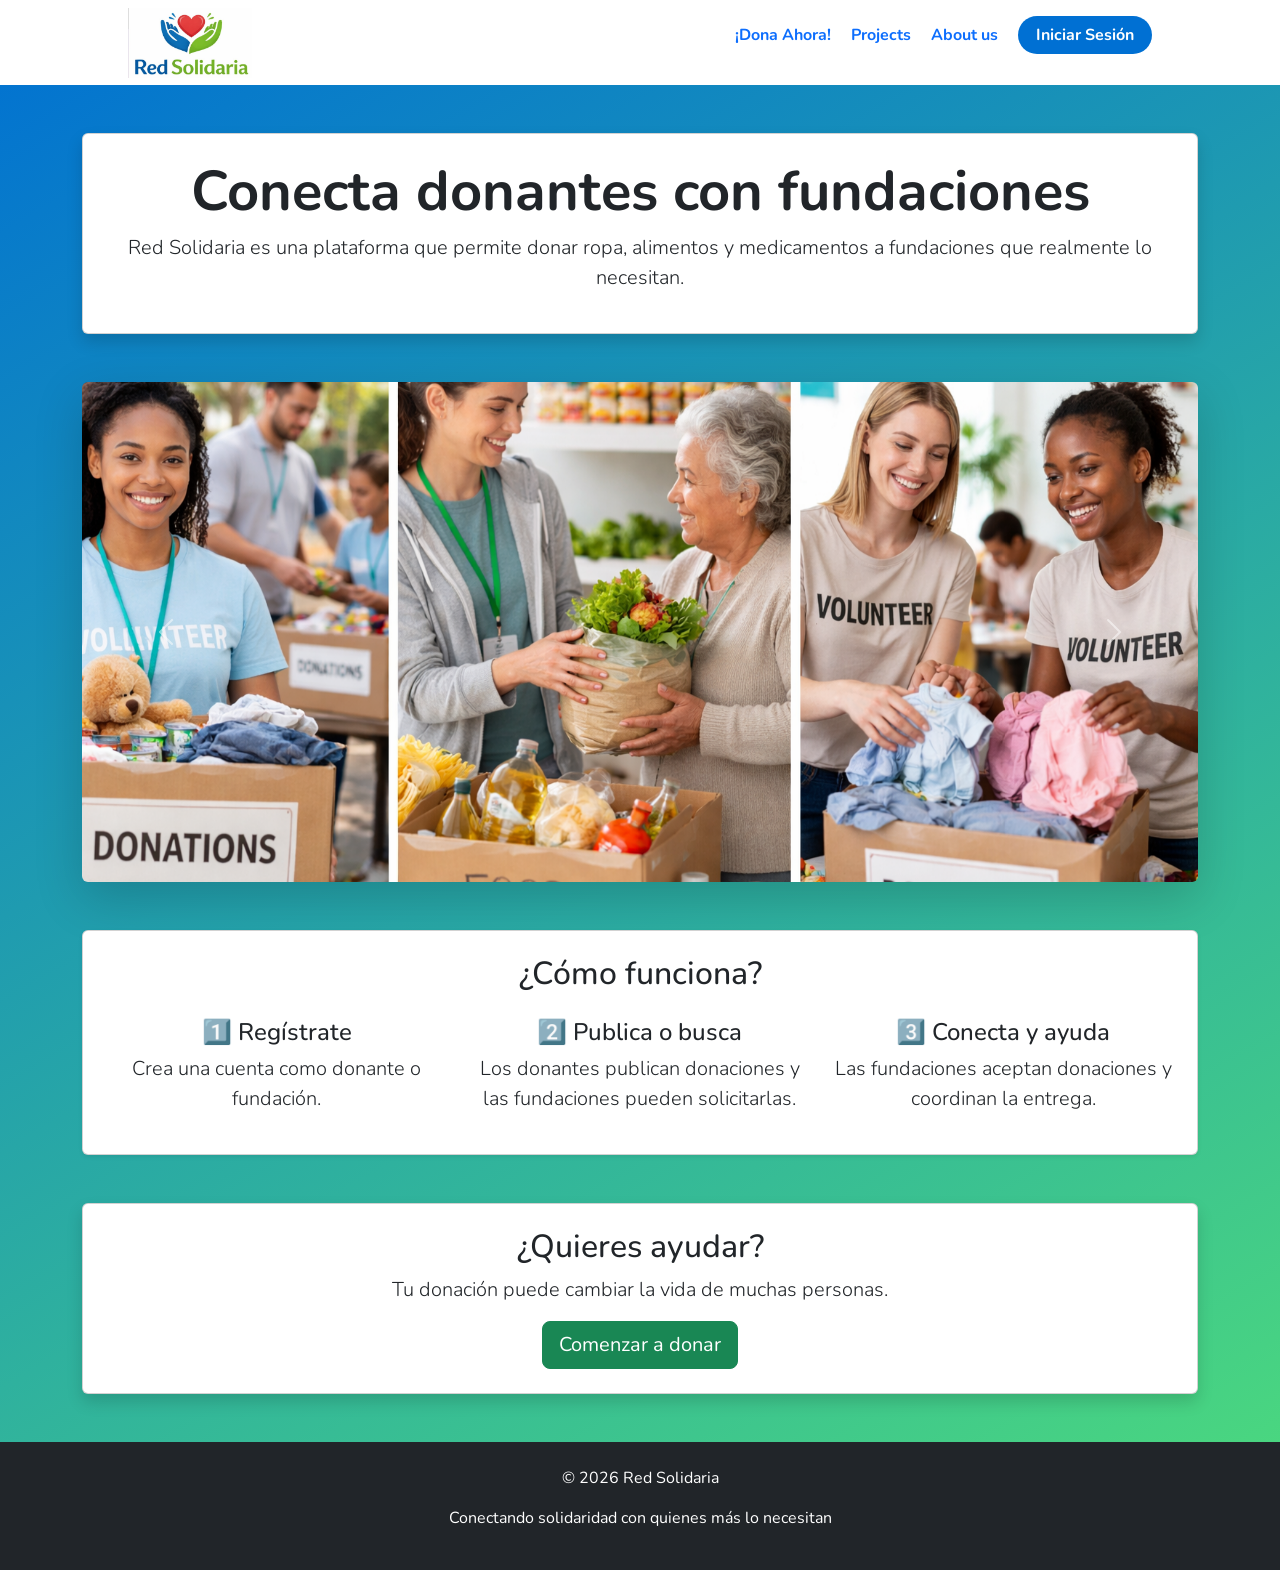
<file: index.html>
<!doctype html>
<html lang="en">
  <head>
    <meta charset="UTF-8" />
    <meta name="viewport" content="width=device-width, initial-scale=1.0" />
    <title>Red Solidaria</title>
    <link
      href="https://cdn.jsdelivr.net/npm/bootstrap@5.3.8/dist/css/bootstrap.min.css"
      rel="stylesheet"
      integrity="sha384-sRIl4kxILFvY47J16cr9ZwB07vP4J8+LH7qKQnuqkuIAvNWLzeN8tE5YBujZqJLB"
      crossorigin="anonymous"
    />
    <script src="https://cdn.jsdelivr.net/npm/bootstrap@5.3.8/dist/js/bootstrap.bundle.min.js" integrity="sha384-FKyoEForCGlyvwx9Hj09JcYn3nv7wiPVlz7YYwJrWVcXK/BmnVDxM+D2scQbITxI" crossorigin="anonymous"></script>

    <link
      href="https://cdn.jsdelivr.net/npm/bootstrap@5.3.8/dist/css/bootstrap.min.css"
      rel="stylesheet"
      integrity="sha384-sRIl4kxILFvY47J16cr9ZwB07vP4J8+LH7qKQnuqkuIAvNWLzeN8tE5YBujZqJLB"
      crossorigin="anonymous"
    />

    <link rel="stylesheet" href="style.css" />
  </head>

  <body>
    <header class="header">
      <div class="logo">
        <a href=""><img src="img/Logo.jpeg" alt="Logo Red Solidaria" /></a>
      </div>

      <input type="checkbox" id="menu-toggle" />

      <label for="menu-toggle" class="menu-icon">☰</label>

      <nav class="nav">
        <ul class="nav-links">
          <li><a href="#">¡Dona Ahora!</a></li>
          <li><a href="#">Projects</a></li>
          <li><a href="#">About us</a></li>
          <li class="mobile-btn">
            <a href="iniciodesesion.html" class="btn-link">Iniciar Sesión</a>
          </li>
        </ul>
      </nav>
    </header>
    <div class="container text-center mt-5">
      <div class="card shadow p-4">
        <h1 class="display-4 fw-bold">Conecta donantes con fundaciones</h1>
        <p class="lead text-bg">
          Red Solidaria es una plataforma que permite donar ropa, alimentos y
          medicamentos a fundaciones que realmente lo necesitan.
        </p>
      </div>
    </div>
    <!--Carrousel-->
    <div class="container mt-5">
        <div class="carousel-wrapper shadow-lg rounded overflow-hidden">

            <div id="carouselExampleAutoplaying" class="carousel slide" data-bs-ride="carousel">

                <div class="carousel-inner">
                    <div class="carousel-item active">
                        <img src="img/donacion1.png" class="d-block w-100 carousel-img" alt="imagen1">
                    </div>

                    <div class="carousel-item">
                        <img src="img/donacion2.png" class="d-block w-100 carousel-img" alt="imagen2">
                    </div>

                    <div class="carousel-item">
                        <img src="img/donacion3.png" class="d-block w-100 carousel-img" alt="imagen3">
                    </div>
                </div>

                <button class="carousel-control-prev" type="button" data-bs-target="#carouselExampleAutoplaying" data-bs-slide="prev">
                    <span class="carousel-control-prev-icon"></span>
                </button>

                <button class="carousel-control-next" type="button" data-bs-target="#carouselExampleAutoplaying" data-bs-slide="next">
                    <span class="carousel-control-next-icon"></span>
                </button>

            </div>

        </div>
    </div>
  </body>
 <footer>
    <div class="container mt-5">
  <div class="card shadow-sm p-4">

    <h2 class="text-center mb-4">¿Cómo funciona?</h2>

      <div class="row text-center">

        <div class="col-md-4">
          <h4>1️⃣ Regístrate</h4>
          <p class="lead text-bg">Crea una cuenta como donante o fundación.</p>
        </div>

        <div class="col-md-4">
          <h4>2️⃣ Publica o busca</h4>
          <p class="lead text-bg">Los donantes publican donaciones y las fundaciones pueden solicitarlas.</p>
        </div>

        <div class="col-md-4">
          <h4>3️⃣ Conecta y ayuda</h4>
          <p class="lead text-bg">Las fundaciones aceptan donaciones y coordinan la entrega.</p>
        </div>

      </div>

  </div>
</div>


<!-- CTA -->
<div class="container text-center mt-5">
  <div class="card shadow p-4">

    <h2>¿Quieres ayudar?</h2>

    <p class="lead text-bg">
      Tu donación puede cambiar la vida de muchas personas.
    </p>

    <a href="formularioDonador.html" class="btn btn-success btn-lg w-30 mx-auto d-block">
      Comenzar a donar
    </a>

  </div>
</div>
    
</body>

<!-- FOOTER -->
<footer class="bg-dark text-white text-center p-4 mt-5">
  <p>© 2026 Red Solidaria</p>
  <p>Conectando solidaridad con quienes más lo necesitan</p>
</footer>


</html>
</file>
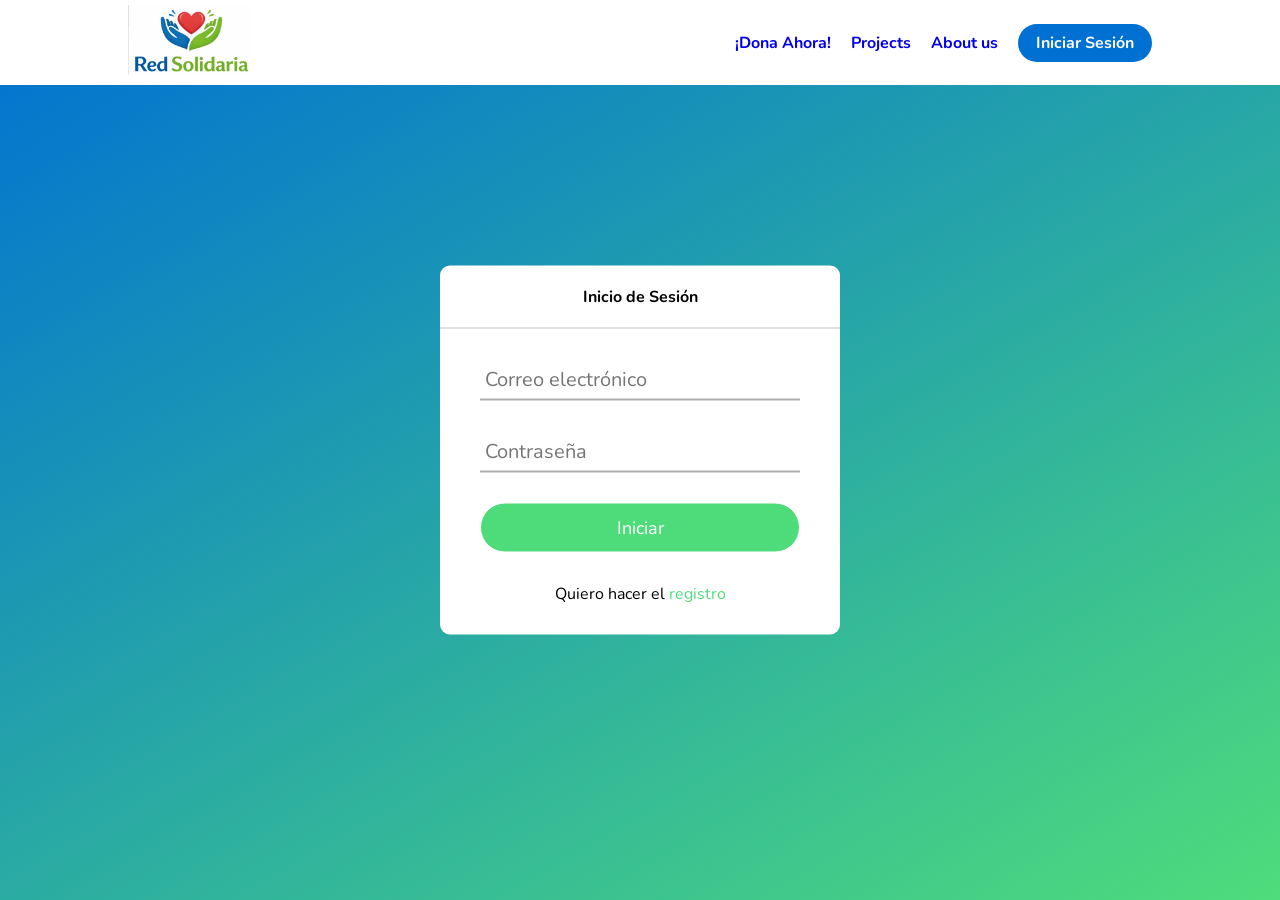
<file: iniciodesesion.html>
<!DOCTYPE html>
<html lang="en">
<head>
    <meta charset="UTF-8">
    <meta name="viewport" content="width=device-width, initial-scale=1.0">
    <title>Red Solidaria</title>
    <link rel="stylesheet" href="style.css">
    
</head>
<style>
    body{
    margin: 0;
    padding: 0;
    font-family: "Nunito", sans-serif;
    background: linear-gradient(150deg, rgb(0, 112, 211), rgb(78, 220, 123));
    height: 100vh;
}
.formulario{
    position:absolute;
    top: 50%;
    left: 50%;
    transform: translate(-50%, -50%);
    width: 400px;
    background: white;
    border-radius: 10px;
}
.formulario h1{
    text-align: center;
    padding: 20px 0 20px 0;
    border-bottom: 1px solid silver;
}

.formulario form{
    padding: 0 40px;
    box-sizing: border-box;
}
form .email{
    position: relative;
    border-bottom: 2px solid #adadad;
    margin: 30px 0;
}
.email input{
    width: 100%;
    padding: 0 5px;
    height: 40px;
    font-size: 20px;
    border: none;
    background: none;
    outline: none;
}


input[type="submit"]{
    width: 100%;
    height: 50px;
    border: 1px solid;
    background-color: rgb(78, 220, 123);
    border-radius: 25px;
    font-size: 18px;
    color:white;
    cursor: pointer;
    outline: none;
}
input[type="submit"]:hover{
    border-color: rgb(0, 112, 211);
    transition: .5s;
}

.registrarse{
    margin: 30px 0;
    text-align: center;
    font-size: 16px;
    color: black;
}

.registrarse a{
    color:  rgb(78, 220, 123);
    text-decoration: none;
}

.registrarse a:hover{
    text-decoration: underline;
}
</style>
<body>
<header class="header">
      <div class="logo">
        <a href="index.html"><img src="img/Logo.jpeg" alt="Logo Red Solidaria" /></a>
      </div>

      <input type="checkbox" id="menu-toggle" />

      <label for="menu-toggle" class="menu-icon">☰</label>

      <nav class="nav">
        <ul class="nav-links">
          <li><a href="#">¡Dona Ahora!</a></li>
          <li><a href="#">Projects</a></li>
          <li><a href="#">About us</a></li>
          <li class="mobile-btn">
            <a href="iniciodesesion.html" class="btn-link">Iniciar Sesión</a>
          </li>
        </ul>
      </nav>

</header>
    <div class="formulario">
        <h1>Inicio de Sesión</h1>
        <form method="post">
            <div class="email">
                <input type="text" placeholder="Correo electrónico" required>
                
            </div>
            <div class="email">
                <input type="password" placeholder="Contraseña" required>
                
            </div>
            <!--Opcional el recuperar contraseña-->
            <div class="recordar"></div>
            <input type="submit" value="Iniciar">
            <div class="registrarse">
                Quiero hacer el <a href="#">registro</a>
            </div>
        </form>
    </div>
</body>
</html>
</file>
<file: style.css>
@import url('https://fonts.googleapis.com/css2?family=Nunito:ital,wght@0,200..1000;1,200..1000&display=swap');

*{
    box-sizing: border-box;
    margin: 0;
    padding: 0;
    font-family: "Nunito", sans-serif;
    font-size: medium;
}


body{
   background: linear-gradient(150deg, rgb(0, 112, 211), rgb(78, 220, 123));
}


.header{
    background-color: #fff;
    display: flex;
    justify-content: space-between;
    align-items: center;
    height: 85px;
    padding: 5px 10%;
    position: relative;
}


.logo img{
    height: 70px;
    transition: 0.3s;
}

.logo img:hover{
    transform: scale(1.1);
}


.nav-links{
    list-style: none;
    display: flex;
    gap: 20px;
}

.nav-links li{
    display: inline-block;
}

.nav-links a{
    font-weight: 700;
    color: c;
    text-decoration: none;
}

.nav-links a:hover{
    color: rgb(78, 220, 123);
}


.btn-link{
    background-color: rgb(0, 112, 211);
    color: white !important;
    padding: 8px 18px;
    border-radius: 20px;
    text-decoration: none;
    transition: 0.3s;
}

.btn-link:hover{
    background-color: rgb(78, 220, 123);
    color: rgb(0, 112, 211);
}


.menu-icon{
    display: none;
    font-size: 30px;
    cursor: pointer;
    z-index: 1000;
}

#menu-toggle{
    position: absolute;
    opacity: 0;
}


@media (max-width: 768px){

    .menu-icon{
        display: block;
    }

    .nav{
        width: 100%;
    }

    .nav-links{
        position: absolute;
        top: 85px;
        left: 0;
        width: 100%;
        background: white;
        flex-direction: column;
        align-items: center;
        display: none;
        padding: 20px 0;
        z-index: 999;
    }

    .nav-links li{
        margin: 15px 0;
    }

    #menu-toggle:checked ~ .nav .nav-links{
        display: flex;
    }
}
/* HERO */
.hero-container {
    margin-top: 80px;
}

.hero-card {
    border-radius: 15px;
    background: rgba(255, 255, 255, 0.9);
}

/* CARRUSEL */
.carousel-wrapper {
    border-radius: 100px;
}

/* IMÁGENES DEL CARRUSEL */
.carousel-img {
    height: 500px;
    object-fit: cover;
}

/* EFECTO HOVER  */
.carousel-wrapper:hover {
    transform: scale(1.01);
    transition: 0.3s ease;
}
</file>
